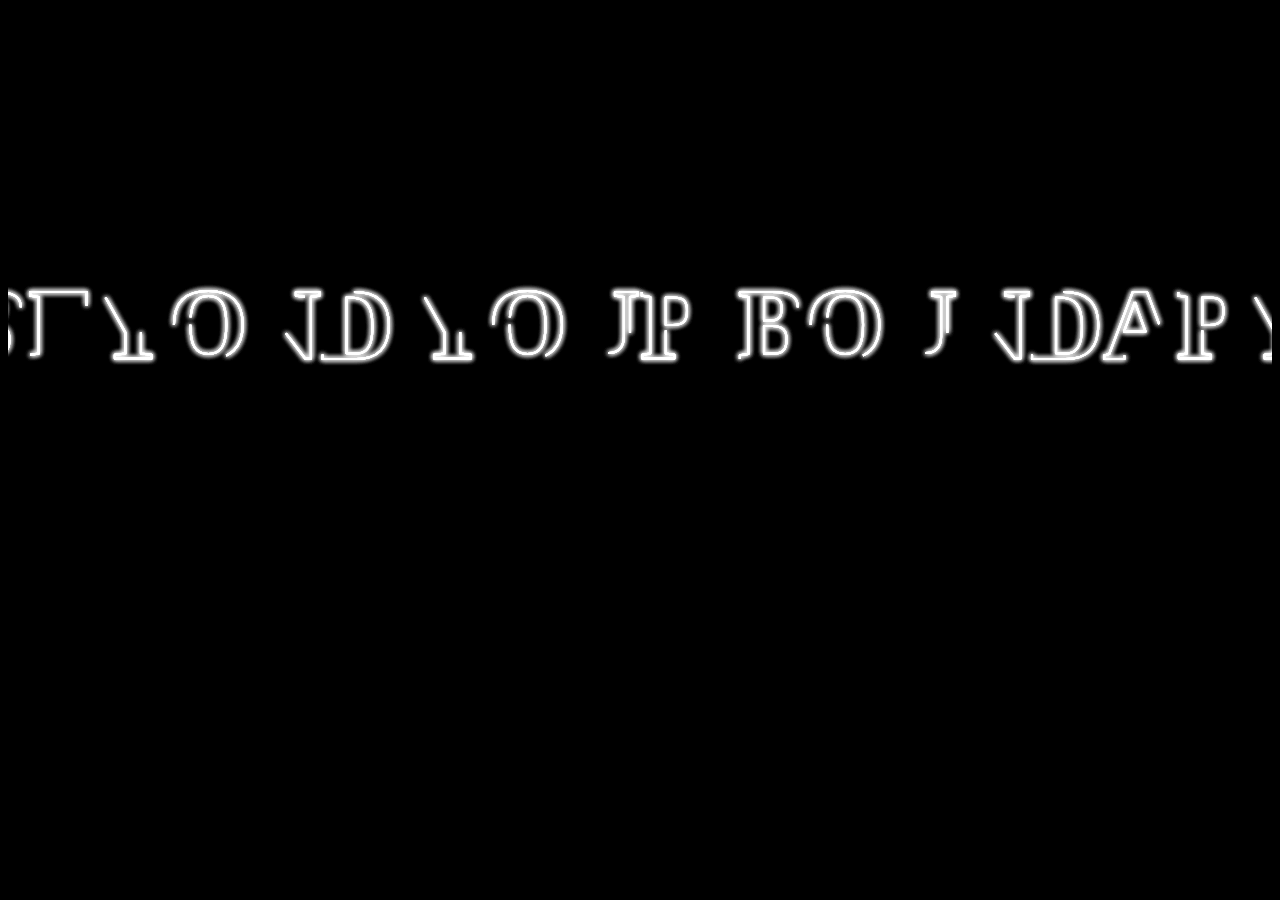
<file: 191023_blockcom_svg_animation/index.html>
<!DOCTYPE html>
<html lang="en">
<head>
    <meta charset="UTF-8">
    <meta name="viewport" content="width=device-width, initial-scale=1.0">
    <meta http-equiv="X-UA-Compatible" content="ie=edge">
    <title>svg test</title>
<style>
/* SLOGAN */
.text {
  fill: none;
  stroke-width: 1;
  stroke-linejoin: round;
  stroke-dasharray: 70 330;
  stroke-dashoffset: 0;
  -webkit-animation: stroke 8s infinite linear;
  animation: stroke 8s infinite linear;
  text-shadow:0px 0px 5px rgba(255,255,255,0.8);
  }
  .text:nth-child(5n + 1) {
    stroke: #fff;
    -webkit-animation-delay: -1.2s;
    animation-delay: -1.2s; }
  .text:nth-child(5n + 2) {
    stroke: #fff;
    -webkit-animation-delay: -2.4s;
    animation-delay: -2.4s; }
  .text:nth-child(5n + 3) {
    stroke: #fff;
    -webkit-animation-delay: -3.6s;
    animation-delay: -3.6s; }
  .text:nth-child(5n + 4) {
    stroke: #fff;
    -webkit-animation-delay: -4.8s;
    animation-delay: -4.8s; }
  .text:nth-child(5n + 5) {
    stroke: #fff;
    -webkit-animation-delay: -6s;
    animation-delay: -6s; }

@-webkit-keyframes stroke {
  100% {
    stroke-dashoffset: -400; } 
    }
@keyframes stroke {
  100% {
    stroke-dashoffset: -400; } 
}


.slogan_content {
  font: 900 3.0rem/1  'Open Sans', Impact;
  }

svg {
  width: 100%;
  margin: 0 auto 0px;
  display: block;
  text-transform: uppercase; 
  
}

 .slogan_back {
	display:none;
	}

 .slogan_back_m {
	position:absolute;
	top:-72px;
	left:0px;
	right:0px;
	bottom:0px;
	margin:0 auto;
	display:inline-block;
	width:200px;
	height:156px;
	background:url("../images/main/slogan_object2.png");
	background-size:cover;
	background-position:50% 50%;
	background-repeat:no-repeat;
	}
</style>
</head>
<body style="background-color:#000;">
    <div class="slogan_content">
        <svg viewBox="0 0 600 300">
            <symbol id="s-text">
            <text text-anchor="middle" x="50%" y="50%" dy=".35em">
            Beyond Your Boundary
            </text>
            </symbol>
            <use xlink:href="#s-text" class="text"></use>
            <use xlink:href="#s-text" class="text"></use>
            <use xlink:href="#s-text" class="text"></use>
            <use xlink:href="#s-text" class="text"></use>
            <use xlink:href="#s-text" class="text"></use>
        </svg>
    </div>
</body>
</html>
</file>
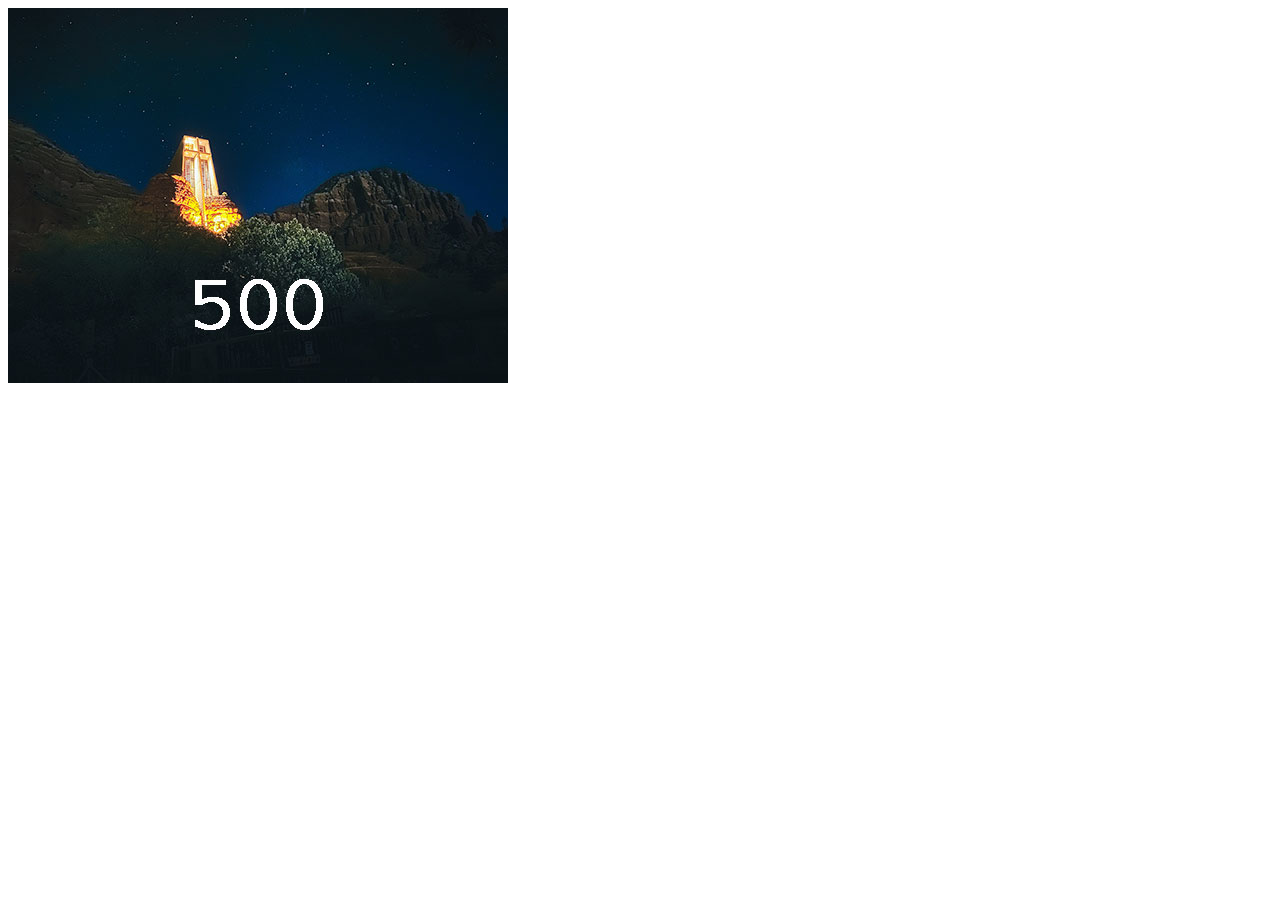
<file: 191024_srcset_practice/index.html>
<!DOCTYPE html>
<html lang="en">
<head>
    <meta charset="UTF-8">
    <meta name="viewport" content="width=device-width, initial-scale=1.0">
    <meta http-equiv="X-UA-Compatible" content="ie=edge">
    <title>Document</title>
</head>
<body>
    <img src="img/img_x1.jpg" srcset="img/img_x1.jpg 1x, img/img_x2.jpg 2x, img/img_m.jpg 768w" alt="">
</body>
</html>
</file>
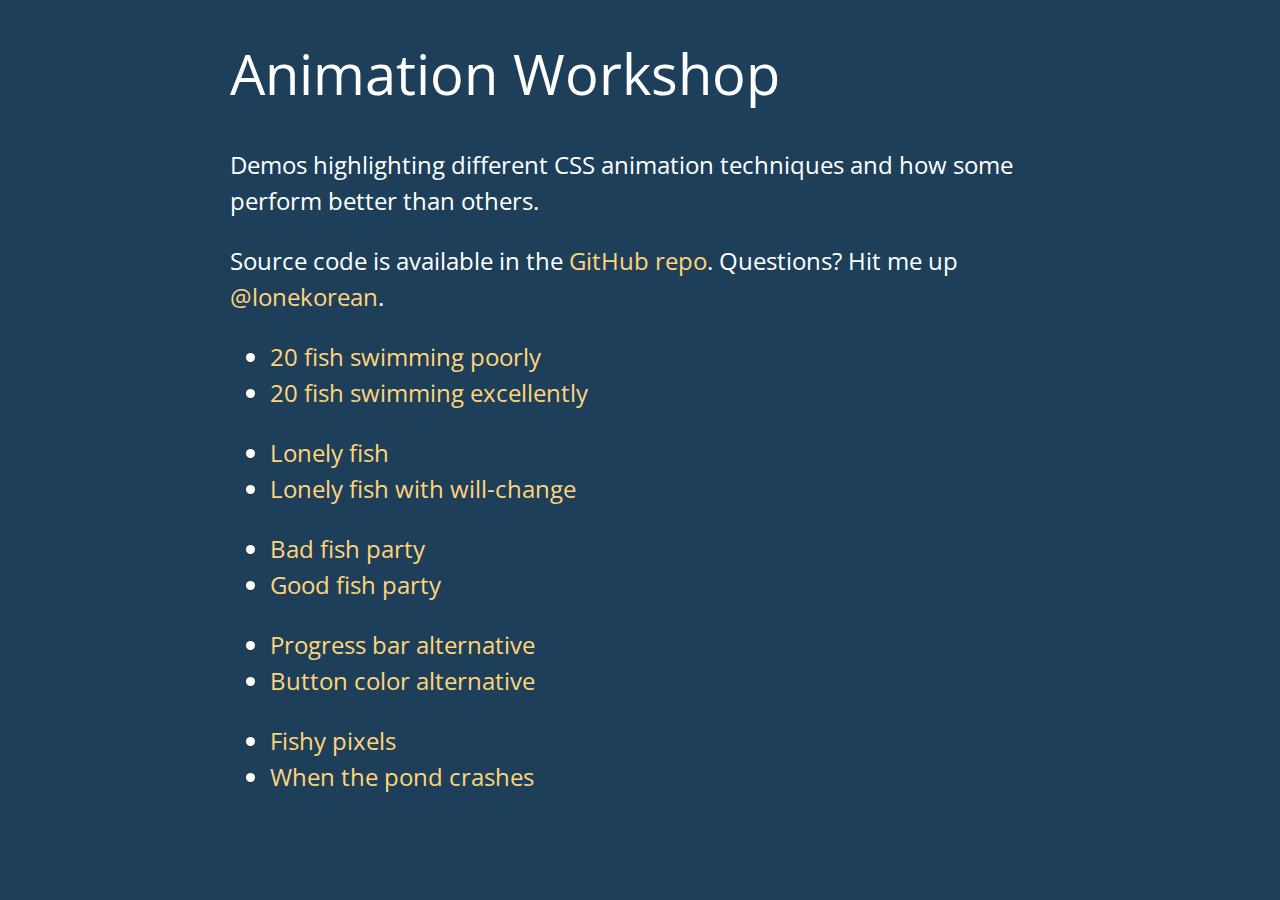
<file: animation-workshop/index.html>
<!DOCTYPE html>
<html>
	<head>
		<meta charset="utf-8">
		<meta name="viewport" content="width=device-width, initial-scale=1">

		<title>Animation Workshop</title>

		<link rel="icon" type="image/png" href="favicon.png">
		<link href="site.css" rel="stylesheet">
	</head>
	<body>
		<div class="prose">
			<h1>Animation Workshop</h1>
			<p>
				Demos highlighting different CSS animation techniques and how some perform better than others.
			</p>
			<p>
				Source code is available in the <a href="https://github.com/lonekorean/animation-workshop" target="_blank">GitHub repo</a>.
				Questions? Hit me up <a href="https://twitter.com/lonekorean" target="_blank">@lonekorean</a>.
			</p>
			<ul class="demos">
				<li><a href="fish-swimming/index.html?approach=bad&amp;count=20">20 fish swimming poorly</a></li>
				<li><a href="fish-swimming/index.html?approach=good&amp;count=20">20 fish swimming excellently</a></li>
			</ul>
			<ul class="demos">
				<li><a href="fish-swimming-more/index.html?approach=good&amp;count=1">Lonely fish</a></li>
				<li><a href="fish-swimming-more/index.html?approach=good&amp;count=1&amp;will-change=true">Lonely fish with will-change</a></li>
			</ul>
			<ul class="demos">
				<li><a href="fish-swimming-more/index.html?approach=bad&amp;count=1000&amp;stagger=true">Bad fish party</a></li>
				<li><a href="fish-swimming-more/index.html?approach=good&amp;count=1000&amp;stagger=true">Good fish party</a></li>
			</ul>
			<ul class="demos">
				<li><a href="progress-bar/index.html">Progress bar alternative</a></li>
				<li><a href="button-color/index.html">Button color alternative</a></li>
			</ul>
			<ul class="demos">
				<li><a href="fish-pixels/index.html">Fishy pixels</a></li>
				<li><a href="fish-pegged/index.html">When the pond crashes</a></li>
			</ul>
		</div>
	</body>
</html>
</file>
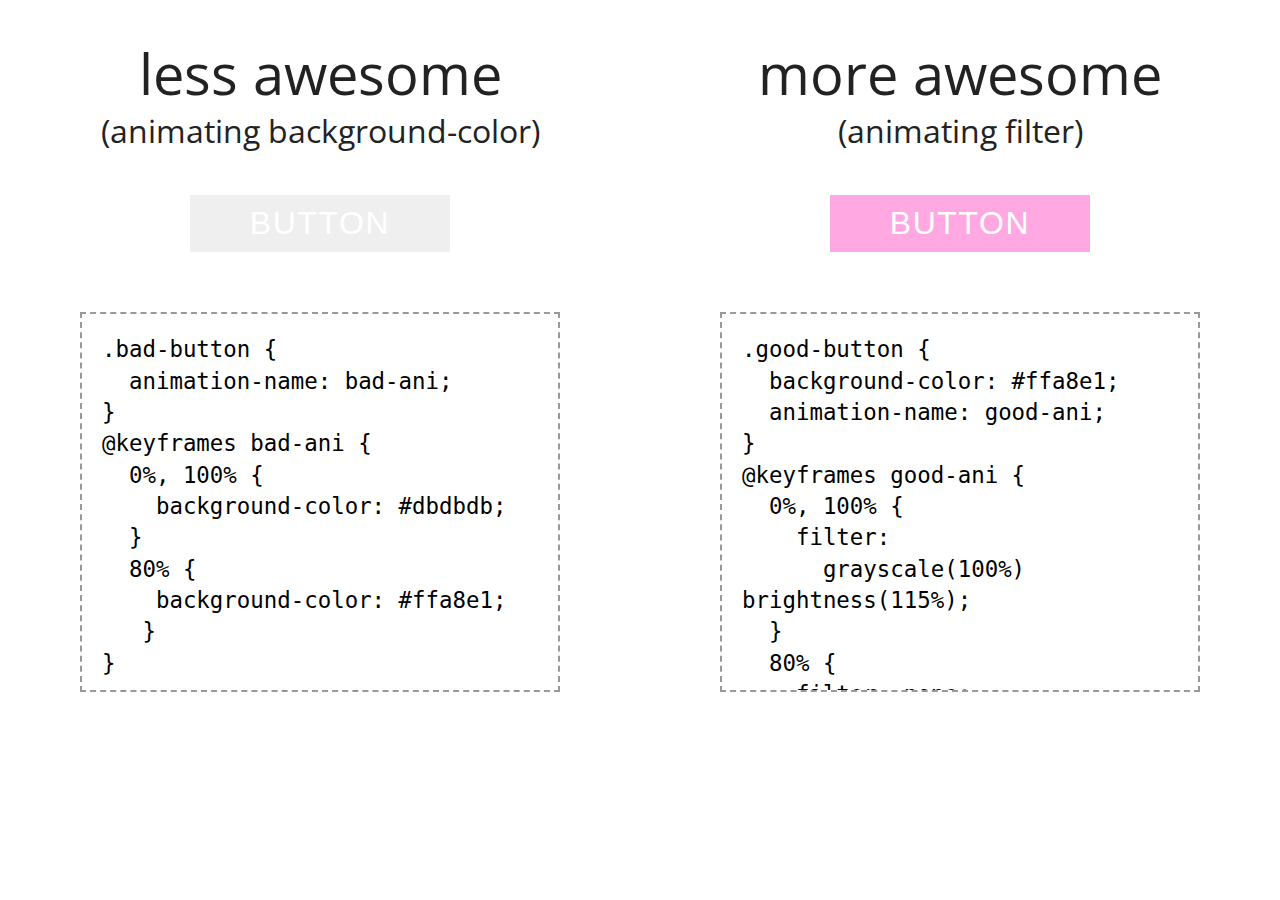
<file: animation-workshop/button-color/index.html>
<!DOCTYPE html>
<html>
	<head>
		<meta charset="utf-8">
		<meta name="viewport" content="width=device-width, initial-scale=1">
		<title>Button Color</title>
		<link href="../site.css" rel="stylesheet">
		<link href="page.css" rel="stylesheet">
	</head>
	<body>
		<div class="pond left-pond">
			<h1>less awesome</h1>
			<h2>(animating background-color)</h2>
			<div class="anchor">
				<button class="bad-button">Button</button>
<textarea>.bad-button {
  animation-name: bad-ani;
}
@keyframes bad-ani {
  0%, 100% {
    background-color: #dbdbdb;
  }
  80% {
    background-color: #ffa8e1;
   }
}</textarea>
			</div>
		</div>
		<div class="pond right-pond">
			<h1>more awesome</h1>
			<h2>(animating filter)</h2>
			<div class="anchor">
				<button class="good-button">Button</button>
<textarea>.good-button {
  background-color: #ffa8e1;
  animation-name: good-ani;
}
@keyframes good-ani {
  0%, 100% {
    filter:
      grayscale(100%) brightness(115%);
  }
  80% {
    filter: none;
  }
}</textarea>
			</div>
		</div>
	</body>
</html>
</file>
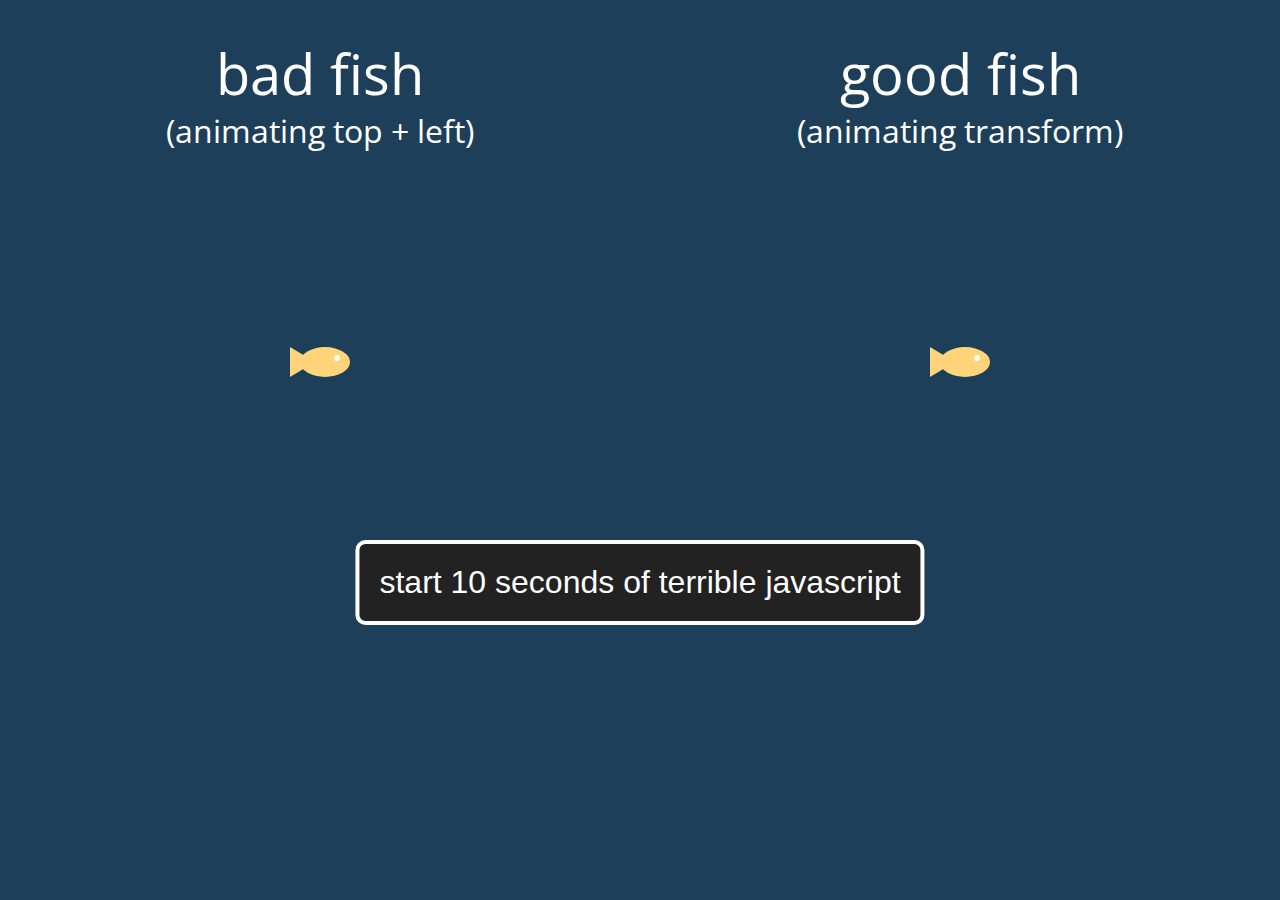
<file: animation-workshop/fish-pegged/index.html>
<!DOCTYPE html>
<html>
	<head>
		<meta charset="utf-8">
		<meta name="viewport" content="width=device-width, initial-scale=1">
		<title>Fish Pegged</title>
		<link href="../site.css" rel="stylesheet">
		<link href="page.css" rel="stylesheet">
	</head>
	<body>
		<div class="pond left-pond">
			<h1>bad fish</h1>
			<h2>(animating top + left)</h2>
			<div class="fish-anchor">
				<div class="fish bad-fish"></div>
			</div>
		</div>
		<div class="pond right-pond">
			<h1>good fish</h1>
			<h2>(animating transform)</h2>
			<div class="fish-anchor">
				<div class="fish good-fish"></div>
			</div>
		</div>
		<button>start 10 seconds of terrible javascript</button>

		<script src="https://ajax.googleapis.com/ajax/libs/jquery/3.1.0/jquery.min.js"></script>
		<script src="page.js"></script>
	</body>
</html>
</file>
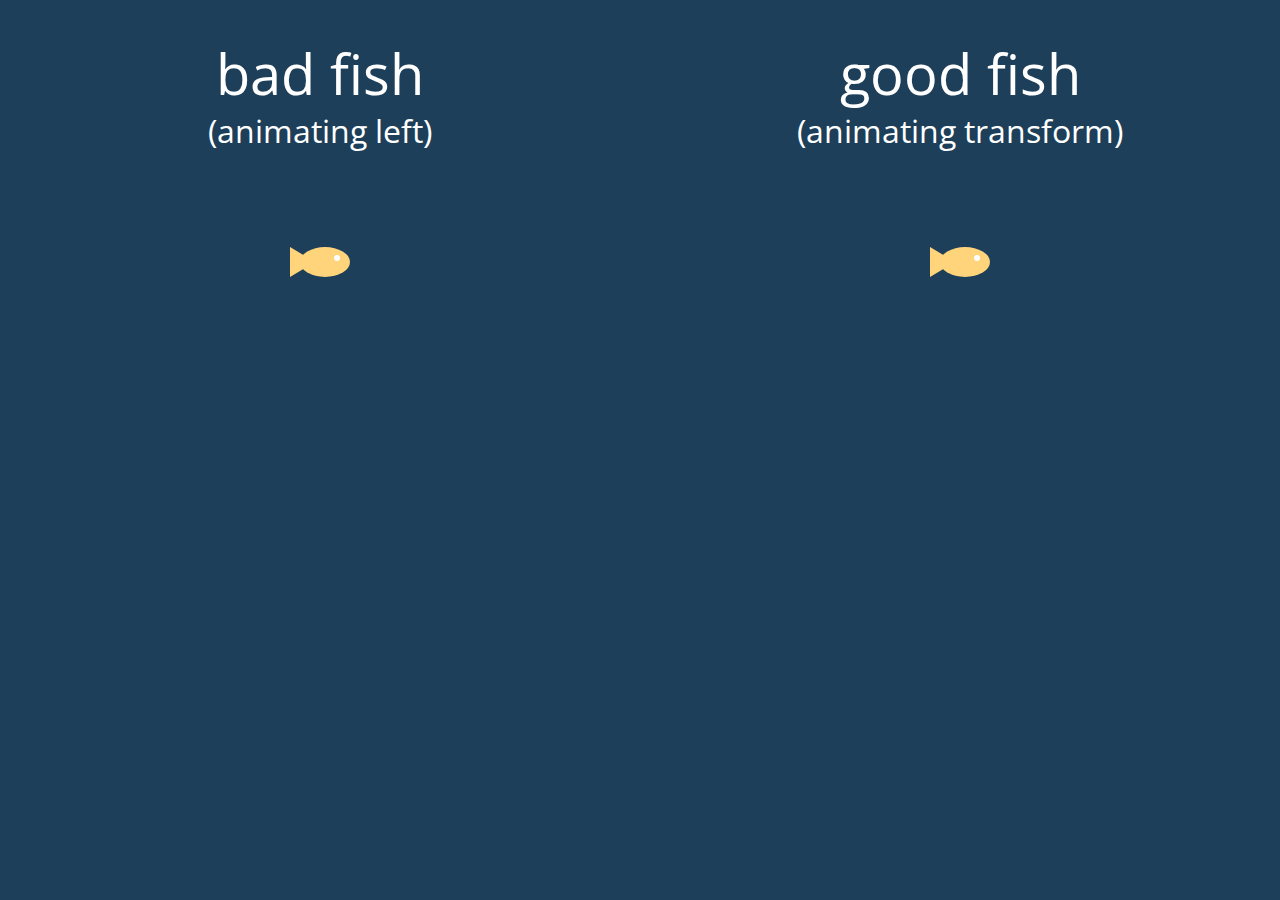
<file: animation-workshop/fish-pixels/index.html>
<!DOCTYPE html>
<html>
	<head>
		<meta charset="utf-8">
		<meta name="viewport" content="width=device-width, initial-scale=1">
		<title>Fish Pixels</title>
		<link href="../site.css" rel="stylesheet">
		<link href="page.css" rel="stylesheet">
	</head>
	<body>
		<div class="pond left-pond">
			<h1>bad fish</h1>
			<h2>(animating left)</h2>
			<div class="fish-anchor">
				<div class="fish bad-fish"></div>
			</div>
		</div>
		<div class="pond right-pond">
			<h1>good fish</h1>
			<h2>(animating transform)</h2>
			<div class="fish-anchor">
				<div class="fish good-fish"></div>
			</div>
		</div>
	</body>
</html>
</file>
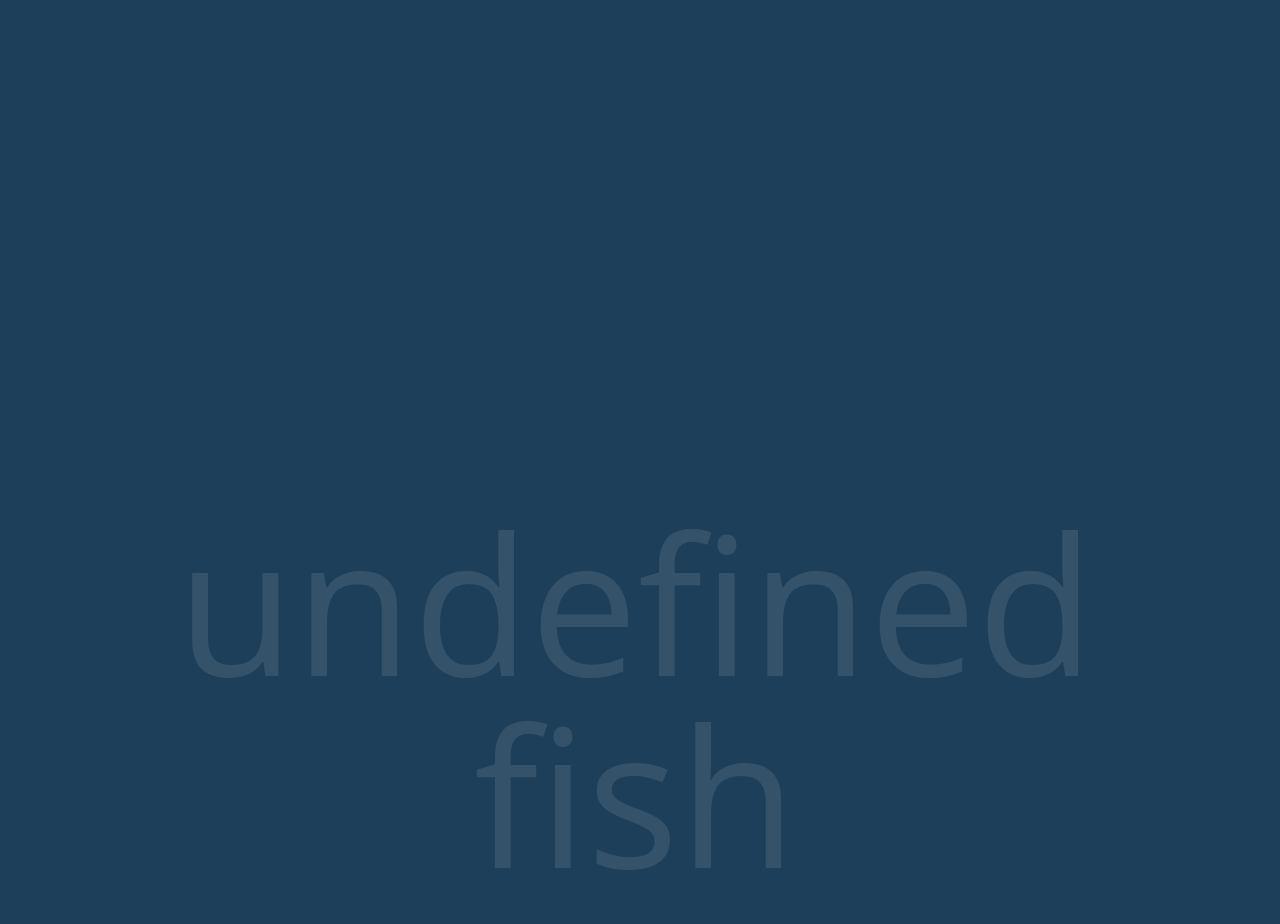
<file: animation-workshop/fish-swimming-more/index.html>
<!DOCTYPE html>
<html>
	<head>
		<meta charset="utf-8">
		<meta name="viewport" content="width=device-width, initial-scale=1">
		<title>Fish Swimming More</title>
		<link href="../site.css" rel="stylesheet">
		<link href="page.css" rel="stylesheet">
	</head>
	<body>
		<div class="pond">
			<h1></h1>
		</div>

		<script src="https://ajax.googleapis.com/ajax/libs/jquery/3.1.0/jquery.min.js"></script>
		<script src="page.js"></script>
	</body>
</html>
</file>
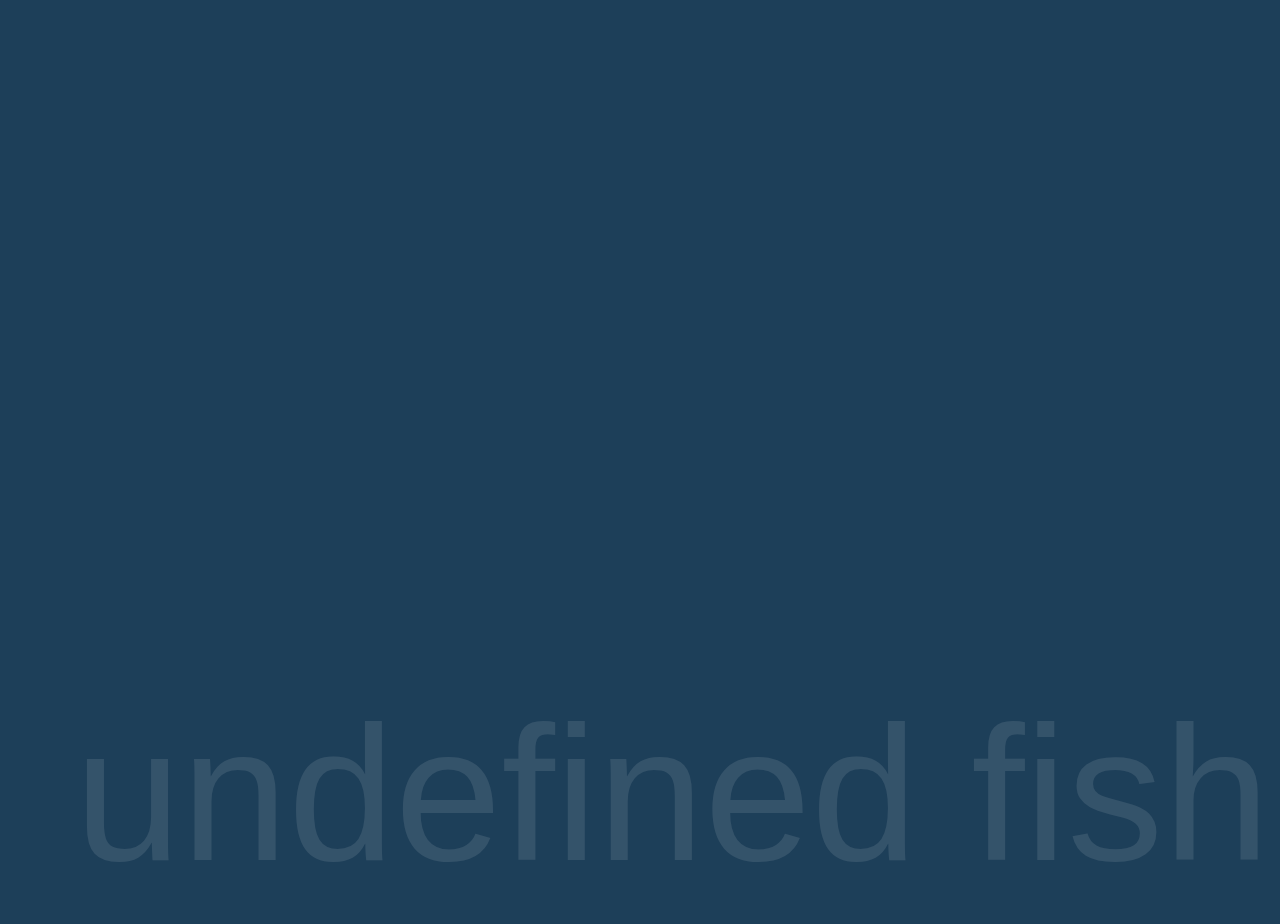
<file: animation-workshop/fish-swimming/index.html>
<!DOCTYPE html>
<html>
	<head>
		<meta charset="utf-8">
		<meta name="viewport" content="width=device-width, initial-scale=1">
		<title>Fish Swimming</title>
		<link href="../site.css" rel="stylesheet">
		<link href="page.css" rel="stylesheet">
	</head>
	<body>
		<div class="pond">
			<h1></h1>
		</div>

		<script src="https://ajax.googleapis.com/ajax/libs/jquery/3.1.0/jquery.min.js"></script>
		<script src="page.js"></script>
	</body>
</html>
</file>
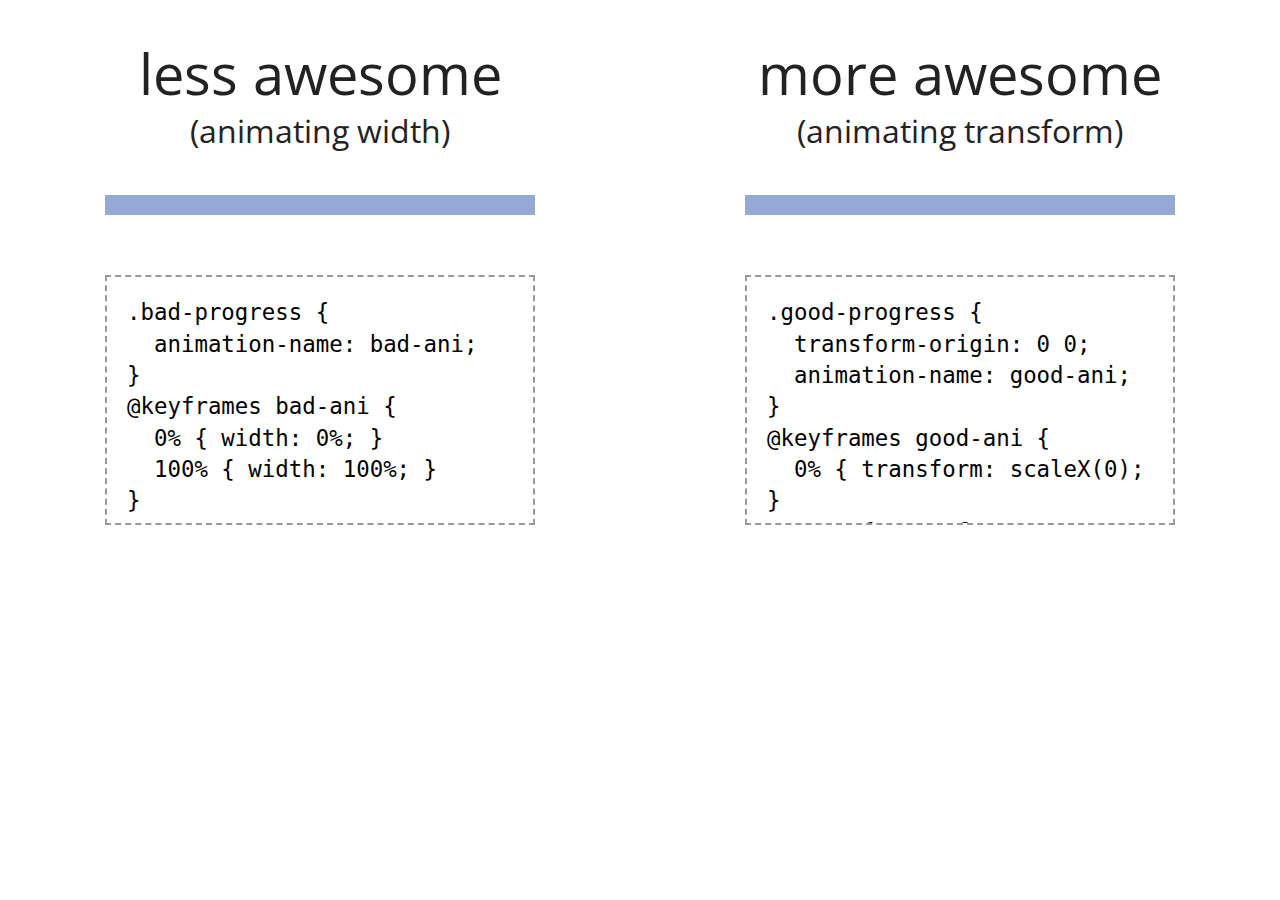
<file: animation-workshop/progress-bar/index.html>
<!DOCTYPE html>
<html>
	<head>
		<meta charset="utf-8">
		<meta name="viewport" content="width=device-width, initial-scale=1">
		<title>Progress Bar</title>
		<link href="../site.css" rel="stylesheet">
		<link href="page.css" rel="stylesheet">
	</head>
	<body>
		<div class="pond left-pond">
			<h1>less awesome</h1>
			<h2>(animating width)</h2>
			<div class="anchor">
				<div class="progress-container">
					<div class="progress bad-progress"></div>
				</div>
<textarea>.bad-progress {
  animation-name: bad-ani;
}
@keyframes bad-ani {
  0% { width: 0%; }
  100% { width: 100%; }
}</textarea>
			</div>
		</div>
		<div class="pond right-pond">
			<h1>more awesome</h1>
			<h2>(animating transform)</h2>
			<div class="anchor">
				<div class="progress-container">
					<div class="progress good-progress"></div>
				</div>
<textarea>.good-progress {
  transform-origin: 0 0;
  animation-name: good-ani;
}
@keyframes good-ani {
  0% { transform: scaleX(0); }
  100% { transform: scaleX(100%); }
}</textarea>
			</div>
		</div>
	</body>
</html>
</file>
<file: animation-workshop/site.css>
@import url(https://fonts.googleapis.com/css?family=Open+Sans:400,700);

*, *::before, *::after {
	box-sizing: border-box;
}

body {
	margin: 0;
	color: #fff;
	background-color: #1d3f59;
	font: 1.5rem/1.5 'Open Sans', sans-serif;
}

.prose {
	max-width: 900px;
	margin: 0 auto;
	padding: 40px;
}

h1 {
	margin: 0 0 40px;
	line-height: 1.2;
	font-size: 3.5rem;
	font-weight: normal;
}

h2 {
	font-size: 2rem;
	font-weight: normal;
}

a {
	color: #ffd47b;
	text-decoration: none;
}

a:hover {
	text-decoration: underline;
}

.pond {
	position: absolute;
	top: 0;
	right: 0;
	bottom: 0;
	left: 0;
	text-align: center;
}

.left-pond {
	left: 0;
	right: 50%;
}

.right-pond {
	right: 0;
	left: 50%;
}

.fish {
	position: absolute;
	width: 50px;
	height: 30px;
	border-radius: 50%;
	margin: -15px 0 0 -20px;
	background-color: currentColor;
}

/* tail */
.fish::before {
	content: '';
	display: block;
	position: absolute;
	left: -10px;
	width: 0;
	height: 0;
	border-left: solid 25px currentColor;
	border-top: solid 15px transparent;
	border-bottom: solid 15px transparent;
}

/* eye */
.fish::after {
	content: '';
	display: block;
	position: absolute;
	top: 8px;
	left: 34px;
	width: 6px;
	height: 6px;
	background-color: #fff;
	border-radius: 50%;
}
</file>
<file: animation-workshop/button-color/page.css>
body {
	color: #222;
	background-color: #fff;
}

h1 {
	margin: 40px 0 0;
}

h2 {
	margin: 0 0 40px;
}

.anchor {
	display: inline-block;
	position: relative;
}

button {
	display: block;
	margin: 0 auto;
	padding: 10px 60px;
	border: none;
	font-size: 2rem;
	text-transform: uppercase;
	letter-spacing: 0.1rem;
	color: #fff;
	cursor: pointer;
	-webkit-appearance: none;
	-moz-appearance: none;
	appearance: none;
	animation-duration: 2s;
	animation-iteration-count: infinite;
}

.bad-button {
	animation-name: bad-ani;
}
@keyframes bad-ani {
	0%, 100% {
		background-color: #dbdbdb;
	}
	80% {
		background-color: #ffa8e1;
 	}
}

.good-button {
	background-color: #ffa8e1;
	animation-name: good-ani;
}
@keyframes good-ani {
	0%, 100% {
		filter: grayscale(100%) brightness(115%);
	}
	80% {
		filter: none;
 	}
}

textarea {
	margin-top: 60px;
	width: 480px;
	height: 380px;
	padding: 20px;
	border: 2px dashed #999;
	font: 1.4rem/1.4 monospace;
	resize: none;
}
</file>
<file: animation-workshop/fish-pegged/page.css>
h1 {
	margin: 40px 0 0;
}

h2 {
	margin: 0 0 180px;

}

.fish-anchor {
	display: inline-block;
	position: relative;
}

.fish {
	color: #ffd47b;
	animation-duration: 3s;
	animation-iteration-count: infinite;
}

.bad-fish {
	animation-name: bad-ani;
}
@keyframes bad-ani {
	0%, 100% {
		top: 0;
		left: -100px;
	}
	25% {
		top: -100px;
		left: 0;
	}
	50% {
		top: 0;
		left: 100px;
 	}
	75% {
		top: 100px;
		left: 0;
	}
}

.good-fish {
	animation-name: good-ani;
}
@keyframes good-ani {
	0%, 100% {
		transform: translate(-100px, 0);
	}
	25% {
		transform: translate(0, -100px);
	}
	50% {
		transform: translate(100px, 0);
	}
	75% {
		transform: translate(0, 100px);
	}
}

button {
	position: absolute;
	top: 540px;
	left: calc(50%);
	transform: translateX(-50%);
	padding: 20px;
	border: 4px solid #fff;;
	border-radius: 10px;
	font-size: 2rem;
	color: #fff;
	background-color: #222;
	cursor: pointer;
	-webkit-appearance: none;
	-moz-appearance: none;
	appearance: none;
}

button:hover {
	background-color: #555;
}
</file>
<file: animation-workshop/fish-pixels/page.css>
h1 {
	margin: 40px 0 0;
}

h2 {
	margin: 0 0 80px;
}

.fish-anchor {
	display: inline-block;
	position: relative;
}

.fish {
	color: #ffd47b;
	animation-duration: 10s;
	animation-iteration-count: infinite;
}

.bad-fish {
	animation-name: bad-ani;
}
@keyframes bad-ani {
	0%, 100% {
		left: -10px;
	}
	50% {
		left: 10px;
 	}
}

.good-fish {
	animation-name: good-ani;
}
@keyframes good-ani {
	0%, 100% {
		transform: translateX(-10px);
	}
	50% {
		transform: translateX(10px);
	}
}
</file>
<file: animation-workshop/fish-swimming-more/page.css>
body {
	overflow: hidden;
}

h1 {
	position: absolute;
	bottom: 10px;
	right: 10px;
	opacity: .1;
	margin: 0;
	font-size: 12rem;
	line-height: 1;
}

.bad-approach .fish {
	transition: top 5s, left 5s;
}

.bad-approach.will-change .fish {
	will-change: top, left;
}

.good-approach .fish {
	transition: transform 5s;
}

.good-approach.will-change .fish {
	will-change: transform;
}

.fish-1 { color: #ffd47b; }
.fish-2 { color: #9bc95b; }
.fish-3 { color: #95a9d6; }
.fish-4 { color: #ffa8e1; }
</file>
<file: animation-workshop/fish-swimming/page.css>
body {
	overflow: hidden;
}

h1 {
	position: absolute;
	bottom: 10px;
	right: 10px;
	opacity: .1;
	margin: 0;
	font-size: 12rem;
	line-height: 1;
}

.fish-anchor {
	position: absolute;
}

.bad-approach .fish {
	animation: bad-swim 8s infinite;
}
@keyframes bad-swim {
	0%, 100% { left: -200px; }
	50% { left: 200px; }
}

.bad-approach.will-change .fish {
	will-change: top, left;
}

.good-approach .fish {
	animation: good-swim 8s infinite;
}
@keyframes good-swim {
	0%, 100% { transform: translateX(-200px); }
	50% { transform: translateX(200px); }
}

.good-approach.will-change .fish {
	will-change: transform;
}

.fish-1 { color: #ffd47b; }
.fish-2 { color: #9bc95b; }
.fish-3 { color: #95a9d6; }
.fish-4 { color: #ffa8e1; }
</file>
<file: animation-workshop/progress-bar/page.css>
body {
	color: #222;
	background-color: #fff;
}

h1 {
	margin: 40px 0 0;
}

h2 {
	margin: 0 0 40px;
}

.anchor {
	display: inline-block;
	position: relative;
}

.progress-container {
	overflow: hidden;
	width: 430px;
	height: 20px;
	background-color: #ddd;
}

.progress {
	height: 20px;
	background-color: #95a9d6;
	animation-duration: 4s;
	animation-iteration-count: infinite;
}

.bad-progress {
	animation-name: bad-ani;
}
@keyframes bad-ani {
	0% {
		width: 0%;
	}
	100% {
		width: 100%;
 	}
}

.good-progress {
	transform-origin: 0 0;
	animation-name: good-ani;
}
@keyframes good-ani {
	0% {
		transform: scaleX(0);
	}
	100% {
		transform: scaleX(100%);
	}
}

textarea {
	margin-top: 60px;
	width: 430px;
	height: 250px;
	padding: 20px;
	border: 2px dashed #999;
	font: 1.4rem/1.4 monospace;
	resize: none;
}
</file>
